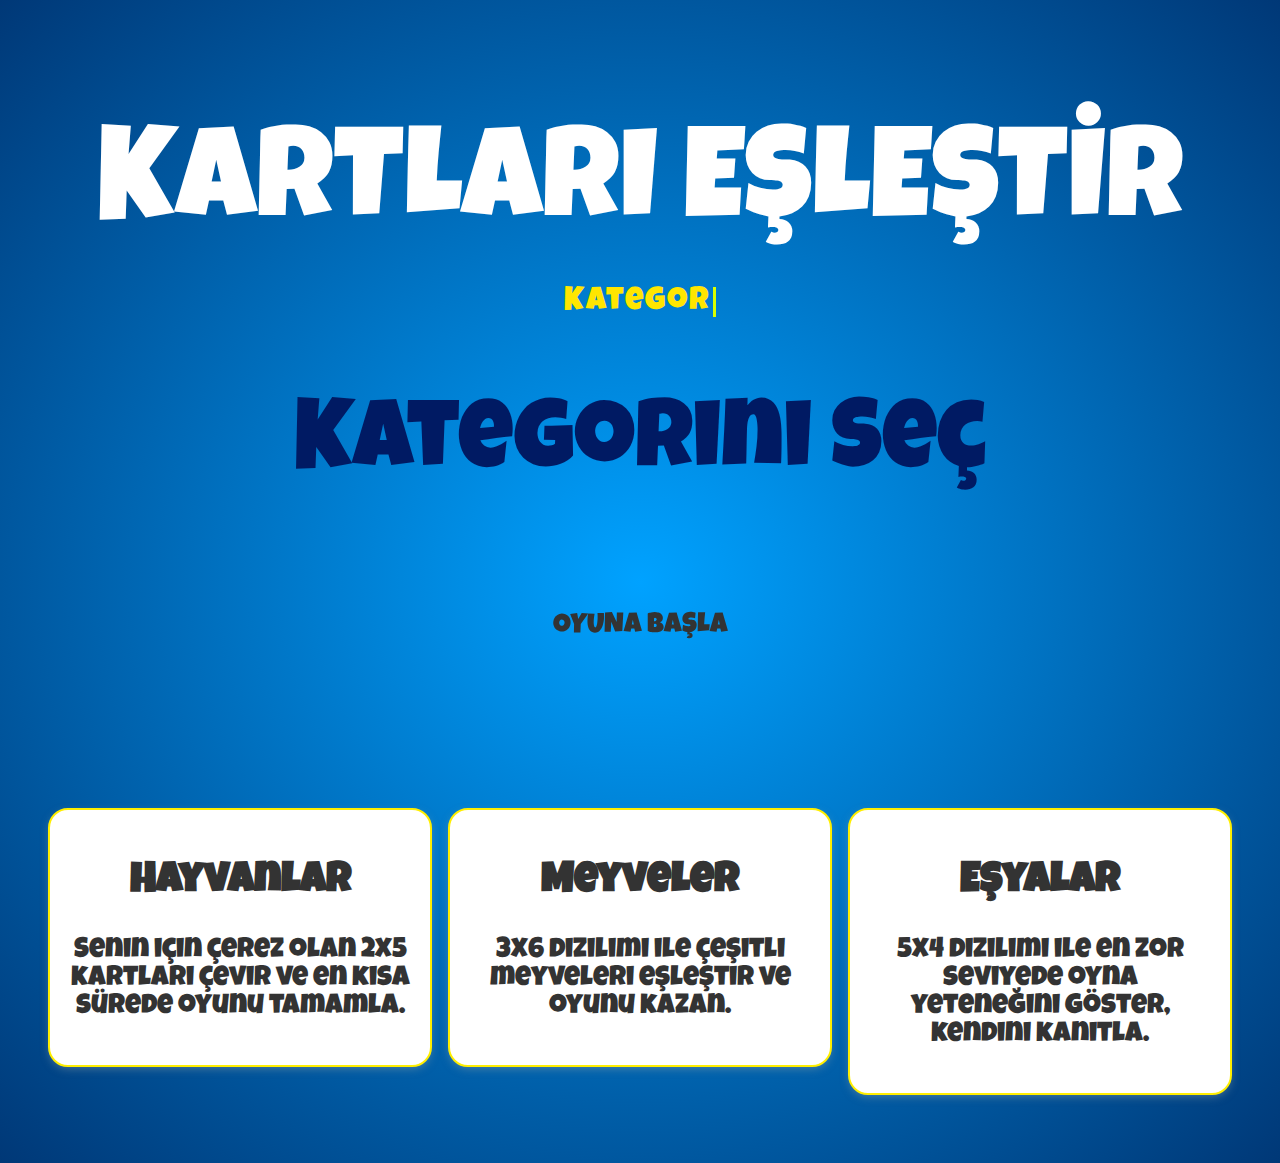
<file: index.html>
<!DOCTYPE html>
<html lang="en">
  <head>
    <meta charset="UTF-8" />
    <meta name="viewport" content="width=device-width, initial-scale=1.0" />
    <meta http-equiv="X-UA-Compatible" content="ie=edge" />
    <link rel="icon" href="Assets/Images/joystick.png" type="image/x-icon" />
    <link href="styles.css" rel="stylesheet" />
    <script src="script.js" async></script>
    <title>Anasayfa</title>
  </head>

  <body>
    <h1 style="color: white;font-size:8em;" class="page-title">KARTLARI EŞLEŞTİR</h1>

    <div class="button" id="menu">
      <div id="container">
        <div id="text"></div>
        <div id="cursor"></div>
      </div>

      <h2 class="page-title">Kategorini Seç</h2>

      <div class="button-wrapper">
        <a class="background-button" title="OYUNA BAŞLA"></a>
      </div>
      <section>
        <div>
        <a href="animals.html">
          <div>
          
            <label for="control_01">
              <h2>Hayvanlar</h2>
              <p>
                Senin için çerez olan 2x5 kartları çevir ve en kısa sürede oyunu
                tamamla.
              </p>
            </label>
          </div>
        </a>
      </div>
        <div>
          <a href="fruits.html">
            <div>
            <label for="control_02">
              <h2>Meyveler</h2>
              <p>3x6 dizilimi ile çeşitli meyveleri eşleştir ve oyunu kazan.</p>
            </label>
          </div>
          </a>
        </div>
        <div>
        <a href="items.html">
          <div>
     
            <label for="control_03">
              <h2>Eşyalar</h2>
              <p>5x4 dizilimi ile en zor seviyede oyna yeteneğini göster, kendini kanıtla.</p>
            </label>
          </div>
        </a>
      </div>
      </section>
    </div>
  </body>
</html>
</file>
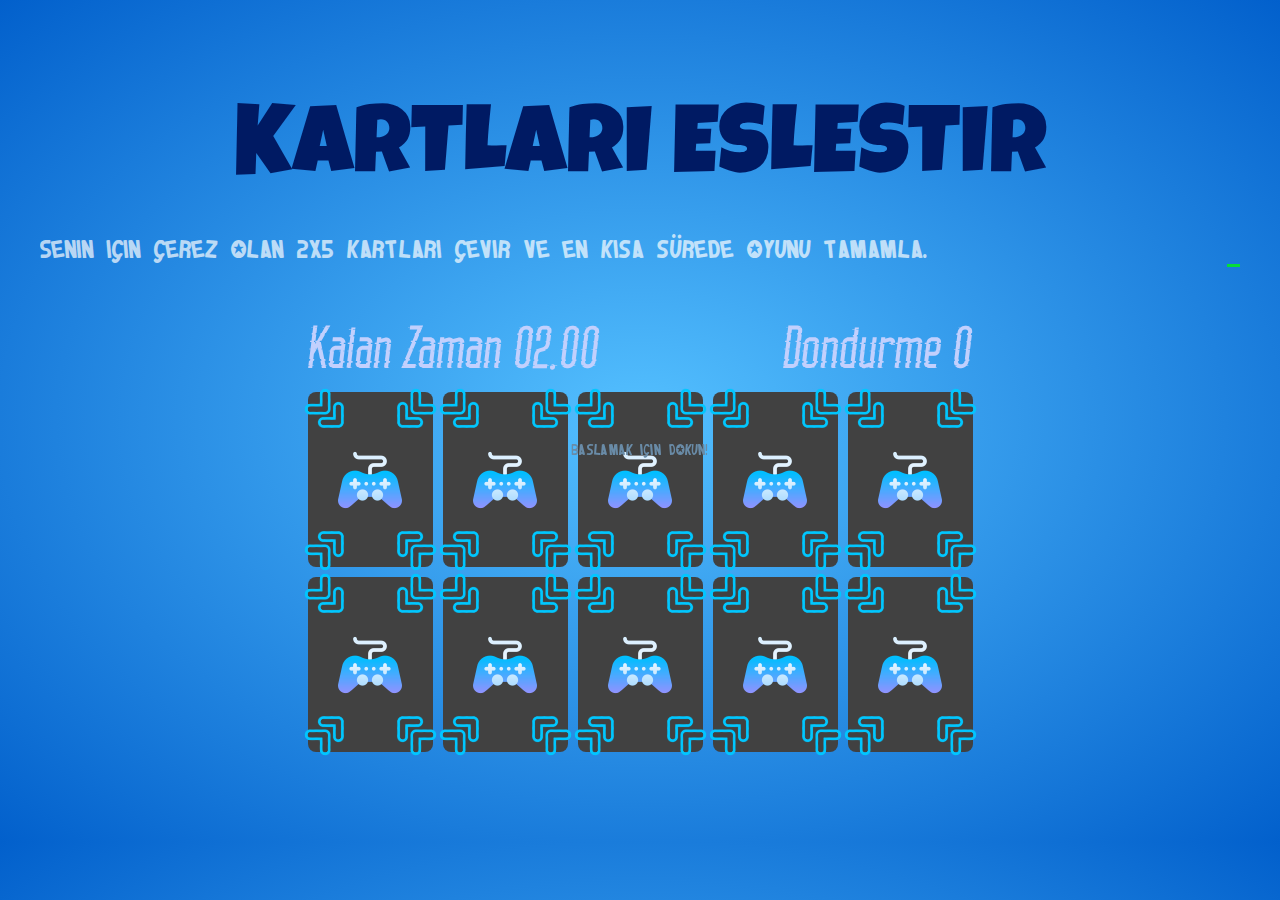
<file: animals.html>
<!DOCTYPE html>
<html lang="en">
<head>
  <meta charset="UTF-8">
  <meta name="viewport" content="width=device-width, initial-scale=1.0">
  <meta http-equiv="X-UA-Compatible" content="ie=edge">
  <link rel="icon" href="Assets/Images/animals/fox.png" type="image/x-icon" />
  <link href="styles.css" rel="stylesheet">
  <script src="script.js" async></script>
  <title>Hayvanlar - Eşleştir</title>
</head>
<body style="background: radial-gradient(#54c0ff, #0260cc);
margin: 0 auto !important;">
  <h1 class="page-title">KARTLARI ESLESTIR</h1>
  <div id="parent" style="margin: auto"> Senin için çerez olan 2x5 kartları çevir ve en kısa sürede oyunu tamamla.<div id="border"></div></div>
  <div class="overlay-text visible">
    Baslamak için dokun!
   
  </div>

  <div id="game-over-text" class="overlay-text">
    OYUN BITTI
    <span class="overlay-text-small">Tekrar oynamak için dokun</span>
  </div>
  <div  id="win-text" class="overlay-text">
    
  
  </div>

  <div class="game-container col-1">
    <div class="game-info-container">
      <div class="game-info">
        Kalan Zaman <span id="time-remaining">02.00</span>
      </div>  
      <div class="game-info">
        Dondurme <span id="flips">0</span>
      </div>
    </div>

   
    <div class="card ">
      <div class="card-back card-face">
        <img class="cob-web cob-web-top-left" src="Assets/Images/next.png">
        <img class="cob-web cob-web-top-right" src="Assets/Images/next.png">
        <img class="cob-web cob-web-bottom-left" src="Assets/Images/next.png">
        <img class="cob-web cob-web-bottom-right" src="Assets/Images/next.png">
        <img class="joystick" src="Assets/Images/joystick.png">
      </div>
      <div class="card-front card-face">
        <img class="cob-web cob-web-top-left" src="Assets/Images/next_white.png">
        <img class="cob-web cob-web-top-right" src="Assets/Images/next_white.png">
        <img class="cob-web cob-web-bottom-left" src="Assets/Images/next_white.png">
        <img class="cob-web cob-web-bottom-right" src="Assets/Images/next_white.png">
        <img class="card-value" src="Assets/Images/animals/dog.png">
      </div>
    </div>
    <div class="card">
      <div class="card-back card-face">
        <img class="cob-web cob-web-top-left" src="Assets/Images/next.png">
        <img class="cob-web cob-web-top-right" src="Assets/Images/next.png">
        <img class="cob-web cob-web-bottom-left" src="Assets/Images/next.png">
        <img class="cob-web cob-web-bottom-right" src="Assets/Images/next.png">
        <img class="joystick" src="Assets/Images/joystick.png">
      </div>
      <div class="card-front card-face">
        <img class="cob-web cob-web-top-left" src="Assets/Images/next_white.png">
        <img class="cob-web cob-web-top-right" src="Assets/Images/next_white.png">
        <img class="cob-web cob-web-bottom-left" src="Assets/Images/next_white.png">
        <img class="cob-web cob-web-bottom-right" src="Assets/Images/next_white.png">
        <img class="card-value" src="Assets/Images/animals/dog.png">
      </div>
    </div>
    <div class="card">
      <div class="card-back card-face">
        <img class="cob-web cob-web-top-left" src="Assets/Images/next.png">
        <img class="cob-web cob-web-top-right" src="Assets/Images/next.png">
        <img class="cob-web cob-web-bottom-left" src="Assets/Images/next.png">
        <img class="cob-web cob-web-bottom-right" src="Assets/Images/next.png">
        <img class="joystick" src="Assets/Images/joystick.png">
      </div>
      <div class="card-front card-face">
        <img class="cob-web cob-web-top-left" src="Assets/Images/next_white.png">
        <img class="cob-web cob-web-top-right" src="Assets/Images/next_white.png">
        <img class="cob-web cob-web-bottom-left" src="Assets/Images/next_white.png">
        <img class="cob-web cob-web-bottom-right" src="Assets/Images/next_white.png">
        <img class="card-value" src="Assets/Images/animals/cow.png">
      </div>
    </div>
    <div class="card">
      <div class="card-back card-face">
        <img class="cob-web cob-web-top-left" src="Assets/Images/next.png">
        <img class="cob-web cob-web-top-right" src="Assets/Images/next.png">
        <img class="cob-web cob-web-bottom-left" src="Assets/Images/next.png">
        <img class="cob-web cob-web-bottom-right" src="Assets/Images/next.png">
        <img class="joystick" src="Assets/Images/joystick.png">
      </div>
      <div class="card-front card-face">
        <img class="cob-web cob-web-top-left" src="Assets/Images/next_white.png">
        <img class="cob-web cob-web-top-right" src="Assets/Images/next_white.png">
        <img class="cob-web cob-web-bottom-left" src="Assets/Images/next_white.png">
        <img class="cob-web cob-web-bottom-right" src="Assets/Images/next_white.png">
        <img class="card-value" src="Assets/Images/animals/cow.png">
      </div>
    </div>
    <div class="card">
      <div class="card-back card-face">
        <img class="cob-web cob-web-top-left" src="Assets/Images/next.png">
        <img class="cob-web cob-web-top-right" src="Assets/Images/next.png">
        <img class="cob-web cob-web-bottom-left" src="Assets/Images/next.png">
        <img class="cob-web cob-web-bottom-right" src="Assets/Images/next.png">
        <img class="joystick" src="Assets/Images/joystick.png">
      </div>
      <div class="card-front card-face">
        <img class="cob-web cob-web-top-left" src="Assets/Images/next_white.png">
        <img class="cob-web cob-web-top-right" src="Assets/Images/next_white.png">
        <img class="cob-web cob-web-bottom-left" src="Assets/Images/next_white.png">
        <img class="cob-web cob-web-bottom-right" src="Assets/Images/next_white.png">
        <img class="card-value" src="Assets/Images/animals/kangaroo.png">
      </div>
    </div>
    <div class="card">
      <div class="card-back card-face">
        <img class="cob-web cob-web-top-left" src="Assets/Images/next.png">
        <img class="cob-web cob-web-top-right" src="Assets/Images/next.png">
        <img class="cob-web cob-web-bottom-left" src="Assets/Images/next.png">
        <img class="cob-web cob-web-bottom-right" src="Assets/Images/next.png">
        <img class="joystick" src="Assets/Images/joystick.png">
      </div>
      <div class="card-front card-face">
        <img class="cob-web cob-web-top-left" src="Assets/Images/next_white.png">
        <img class="cob-web cob-web-top-right" src="Assets/Images/next_white.png">
        <img class="cob-web cob-web-bottom-left" src="Assets/Images/next_white.png">
        <img class="cob-web cob-web-bottom-right" src="Assets/Images/next_white.png">
        <img class="card-value" src="Assets/Images/animals/kangaroo.png">
      </div>
    </div>
    <div class="card">
      <div class="card-back card-face">
        <img class="cob-web cob-web-top-left" src="Assets/Images/next.png">
        <img class="cob-web cob-web-top-right" src="Assets/Images/next.png">
        <img class="cob-web cob-web-bottom-left" src="Assets/Images/next.png">
        <img class="cob-web cob-web-bottom-right" src="Assets/Images/next.png">
        <img class="joystick" src="Assets/Images/joystick.png">
      </div>
      <div class="card-front card-face">
        <img class="cob-web cob-web-top-left" src="Assets/Images/next_white.png">
        <img class="cob-web cob-web-top-right" src="Assets/Images/next_white.png">
        <img class="cob-web cob-web-bottom-left" src="Assets/Images/next_white.png">
        <img class="cob-web cob-web-bottom-right" src="Assets/Images/next_white.png">
        <img class="card-value" src="Assets/Images/animals/fox.png">
      </div>
    </div>
    <div class="card">
      <div class="card-back card-face">
        <img class="cob-web cob-web-top-left" src="Assets/Images/next.png">
        <img class="cob-web cob-web-top-right" src="Assets/Images/next.png">
        <img class="cob-web cob-web-bottom-left" src="Assets/Images/next.png">
        <img class="cob-web cob-web-bottom-right" src="Assets/Images/next.png">
        <img class="joystick" src="Assets/Images/joystick.png">
      </div>
      <div class="card-front card-face">
        <img class="cob-web cob-web-top-left" src="Assets/Images/next_white.png">
        <img class="cob-web cob-web-top-right" src="Assets/Images/next_white.png">
        <img class="cob-web cob-web-bottom-left" src="Assets/Images/next_white.png">
        <img class="cob-web cob-web-bottom-right" src="Assets/Images/next_white.png">
        <img class="card-value" src="Assets/Images/animals/fox.png">
      </div>
    </div>
    <div class="card">
      <div class="card-back card-face">
        <img class="cob-web cob-web-top-left" src="Assets/Images/next.png">
        <img class="cob-web cob-web-top-right" src="Assets/Images/next.png">
        <img class="cob-web cob-web-bottom-left" src="Assets/Images/next.png">
        <img class="cob-web cob-web-bottom-right" src="Assets/Images/next.png">
        <img class="joystick" src="Assets/Images/joystick.png">
      </div>
      <div class="card-front card-face">
        <img class="cob-web cob-web-top-left" src="Assets/Images/next_white.png">
        <img class="cob-web cob-web-top-right" src="Assets/Images/next_white.png">
        <img class="cob-web cob-web-bottom-left" src="Assets/Images/next_white.png">
        <img class="cob-web cob-web-bottom-right" src="Assets/Images/next_white.png">
        <img class="card-value" src="Assets/Images/animals/cat.png">
      </div>
    </div>
    <div class="card">
      <div class="card-back card-face">
        <img class="cob-web cob-web-top-left" src="Assets/Images/next.png">
        <img class="cob-web cob-web-top-right" src="Assets/Images/next.png">
        <img class="cob-web cob-web-bottom-left" src="Assets/Images/next.png">
        <img class="cob-web cob-web-bottom-right" src="Assets/Images/next.png">
        <img class="joystick" src="Assets/Images/joystick.png">
      </div>
      <div class="card-front card-face">
        <img class="cob-web cob-web-top-left" src="Assets/Images/next_white.png">
        <img class="cob-web cob-web-top-right" src="Assets/Images/next_white.png">
        <img class="cob-web cob-web-bottom-left" src="Assets/Images/next_white.png">
        <img class="cob-web cob-web-bottom-right" src="Assets/Images/next_white.png">
        <img class="card-value" src="Assets/Images/animals/cat.png">
      </div>
    </div>
   
    
  </div>

</body>


</html>
</file>
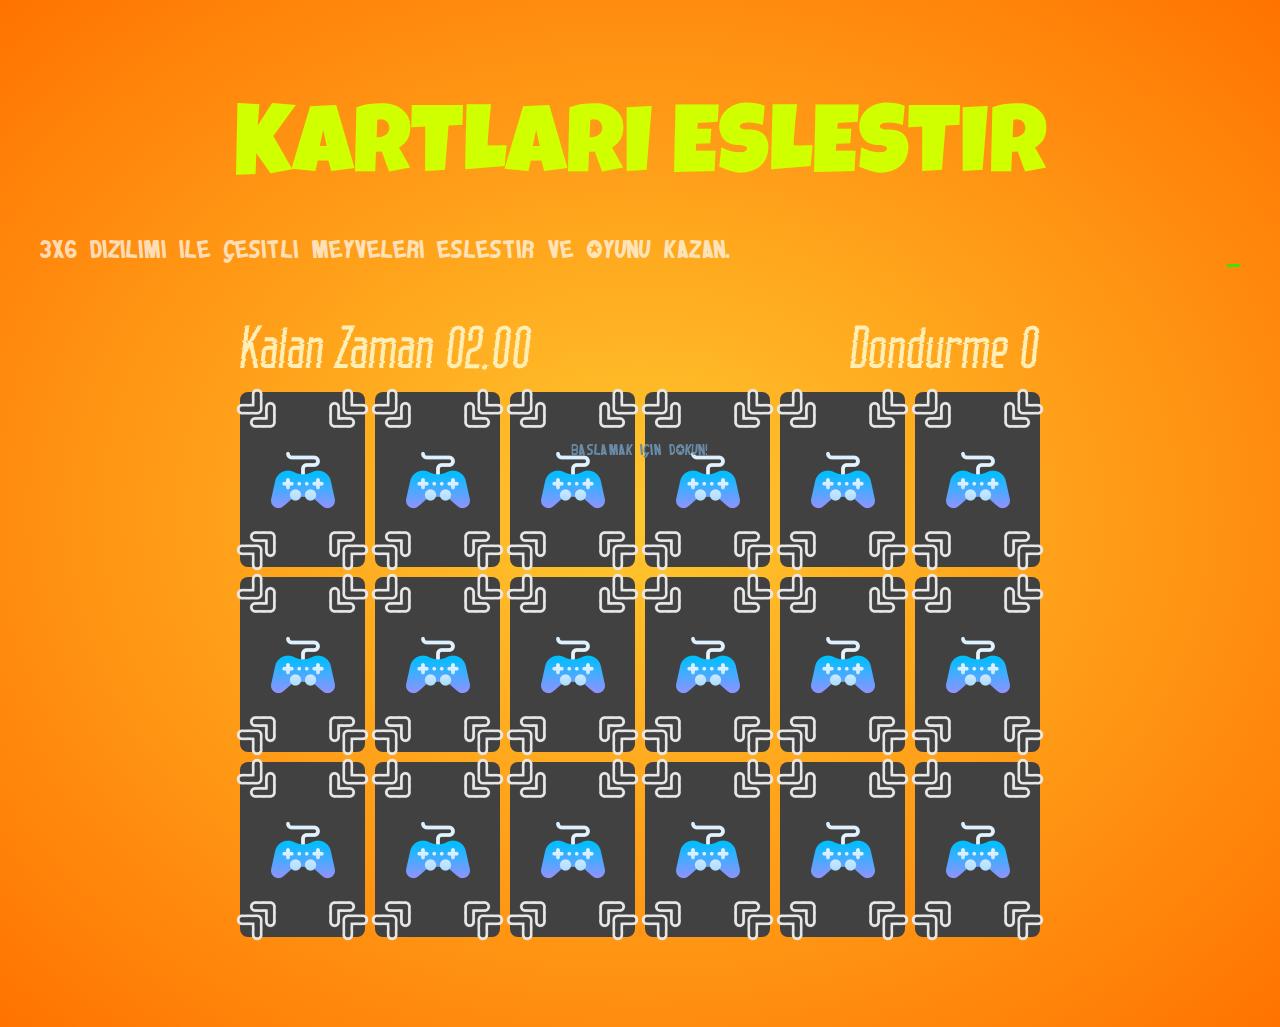
<file: fruits.html>
<!DOCTYPE html>
<html lang="en">
<head>
  <meta charset="UTF-8">
  <meta name="viewport" content="width=device-width, initial-scale=1.0">
  <meta http-equiv="X-UA-Compatible" content="ie=edge">
  <link rel="icon" href="Assets/Images/fruits/avocado.png" type="image/x-icon" />
  <link href="styles.css" rel="stylesheet">
  <script src="script.js" async></script>
  <title>Meyveler - Eşleştir</title>
</head>
<body style="background: radial-gradient(#ffc82f, #ff7301);
margin: 0 auto !important;">
  <h1 style="color:rgb(208, 255, 0)" class="page-title">KARTLARI ESLESTIR</h1>
  <div id="parent" style="margin: auto">3x6 dizilimi ile çesitli meyveleri eslestir ve oyunu kazan.<div id="border"></div></div>
  <div class="overlay-text visible">
    Baslamak için dokun!
   
  </div>

  <div id="game-over-text" class="overlay-text">
    OYUN BITTI
    <span class="overlay-text-small">Tekrar oynamak için dokun</span>
  </div>
  <div  id="victory-text" class="overlay-text">
    
    <span  class="overlay-text-small">Tekrar oynamak için dokun</span>
  </div>

  <div class="game-container col-2">
    <div class="game-info-container">
      <div style="color:rgb(255, 238, 181)" class="game-info">
        Kalan Zaman <span id="time-remaining">02.00</span>
      </div>  
      <div style="color:rgb(255, 238, 181)"  class="game-info">
        Dondurme <span id="flips">0</span>
      </div>
    </div>

   
    <div class="card">
      <div  class="card-back card-face">
        <img class="cob-web cob-web-top-left" src="Assets/Images/next_white.png">
        <img class="cob-web cob-web-top-right" src="Assets/Images/next_white.png">
        <img class="cob-web cob-web-bottom-left" src="Assets/Images/next_white.png">
        <img class="cob-web cob-web-bottom-right" src="Assets/Images/next_white.png">
        <img class="joystick" src="Assets/Images/joystick.png">
      </div>
      <div class="card-front card-face">
        <img class="cob-web cob-web-top-left" src="Assets/Images/next_white.png">
        <img class="cob-web cob-web-top-right" src="Assets/Images/next_white.png">
        <img class="cob-web cob-web-bottom-left" src="Assets/Images/next_white.png">
        <img class="cob-web cob-web-bottom-right" src="Assets/Images/next_white.png">
        <img class="card-value" src="Assets/Images/fruits/apple.png">
      </div>
    </div>
    <div class="card">
      <div class="card-back card-face">
        <img class="cob-web cob-web-top-left" src="Assets/Images/next_white.png">
        <img class="cob-web cob-web-top-right" src="Assets/Images/next_white.png">
        <img class="cob-web cob-web-bottom-left" src="Assets/Images/next_white.png">
        <img class="cob-web cob-web-bottom-right" src="Assets/Images/next_white.png">
        <img class="joystick" src="Assets/Images/joystick.png">
      </div>
      <div class="card-front card-face">
        <img class="cob-web cob-web-top-left" src="Assets/Images/next_white.png">
        <img class="cob-web cob-web-top-right" src="Assets/Images/next_white.png">
        <img class="cob-web cob-web-bottom-left" src="Assets/Images/next_white.png">
        <img class="cob-web cob-web-bottom-right" src="Assets/Images/next_white.png">
        <img class="card-value" src="Assets/Images/fruits/apple.png">
      </div>
    </div>
    <div class="card">
      <div class="card-back card-face">
        <img class="cob-web cob-web-top-left" src="Assets/Images/next_white.png">
        <img class="cob-web cob-web-top-right" src="Assets/Images/next_white.png">
        <img class="cob-web cob-web-bottom-left" src="Assets/Images/next_white.png">
        <img class="cob-web cob-web-bottom-right" src="Assets/Images/next_white.png">
        <img class="joystick" src="Assets/Images/joystick.png">
      </div>
      <div class="card-front card-face">
        <img class="cob-web cob-web-top-left" src="Assets/Images/next_white.png">
        <img class="cob-web cob-web-top-right" src="Assets/Images/next_white.png">
        <img class="cob-web cob-web-bottom-left" src="Assets/Images/next_white.png">
        <img class="cob-web cob-web-bottom-right" src="Assets/Images/next_white.png">
        <img class="card-value" src="Assets/Images/fruits/avocado.png">
      </div>
    </div>
    <div class="card">
      <div class="card-back card-face">
        <img class="cob-web cob-web-top-left" src="Assets/Images/next_white.png">
        <img class="cob-web cob-web-top-right" src="Assets/Images/next_white.png">
        <img class="cob-web cob-web-bottom-left" src="Assets/Images/next_white.png">
        <img class="cob-web cob-web-bottom-right" src="Assets/Images/next_white.png">
        <img class="joystick" src="Assets/Images/joystick.png">
      </div>
      <div class="card-front card-face">
        <img class="cob-web cob-web-top-left" src="Assets/Images/next_white.png">
        <img class="cob-web cob-web-top-right" src="Assets/Images/next_white.png">
        <img class="cob-web cob-web-bottom-left" src="Assets/Images/next_white.png">
        <img class="cob-web cob-web-bottom-right" src="Assets/Images/next_white.png">
        <img class="card-value" src="Assets/Images/fruits/avocado.png">
      </div>
    </div>
    <div class="card">
      <div class="card-back card-face">
        <img class="cob-web cob-web-top-left" src="Assets/Images/next_white.png">
        <img class="cob-web cob-web-top-right" src="Assets/Images/next_white.png">
        <img class="cob-web cob-web-bottom-left" src="Assets/Images/next_white.png">
        <img class="cob-web cob-web-bottom-right" src="Assets/Images/next_white.png">
        <img class="joystick" src="Assets/Images/joystick.png">
      </div>
      <div class="card-front card-face">
        <img class="cob-web cob-web-top-left" src="Assets/Images/next_white.png">
        <img class="cob-web cob-web-top-right" src="Assets/Images/next_white.png">
        <img class="cob-web cob-web-bottom-left" src="Assets/Images/next_white.png">
        <img class="cob-web cob-web-bottom-right" src="Assets/Images/next_white.png">
        <img class="card-value" src="Assets/Images/fruits/banana.png">
      </div>
    </div>
    <div class="card">
      <div class="card-back card-face">
        <img class="cob-web cob-web-top-left" src="Assets/Images/next_white.png">
        <img class="cob-web cob-web-top-right" src="Assets/Images/next_white.png">
        <img class="cob-web cob-web-bottom-left" src="Assets/Images/next_white.png">
        <img class="cob-web cob-web-bottom-right" src="Assets/Images/next_white.png">
        <img class="joystick" src="Assets/Images/joystick.png">
      </div>
      <div class="card-front card-face">
        <img class="cob-web cob-web-top-left" src="Assets/Images/next_white.png">
        <img class="cob-web cob-web-top-right" src="Assets/Images/next_white.png">
        <img class="cob-web cob-web-bottom-left" src="Assets/Images/next_white.png">
        <img class="cob-web cob-web-bottom-right" src="Assets/Images/next_white.png">
        <img class="card-value" src="Assets/Images/fruits/banana.png">
      </div>
    </div>
    <div class="card">
      <div class="card-back card-face">
        <img class="cob-web cob-web-top-left" src="Assets/Images/next_white.png">
        <img class="cob-web cob-web-top-right" src="Assets/Images/next_white.png">
        <img class="cob-web cob-web-bottom-left" src="Assets/Images/next_white.png">
        <img class="cob-web cob-web-bottom-right" src="Assets/Images/next_white.png">
        <img class="joystick" src="Assets/Images/joystick.png">
      </div>
      <div class="card-front card-face">
        <img class="cob-web cob-web-top-left" src="Assets/Images/next_white.png">
        <img class="cob-web cob-web-top-right" src="Assets/Images/next_white.png">
        <img class="cob-web cob-web-bottom-left" src="Assets/Images/next_white.png">
        <img class="cob-web cob-web-bottom-right" src="Assets/Images/next_white.png">
        <img class="card-value" src="Assets/Images/fruits/cherry.png">
      </div>
    </div>
    <div class="card">
      <div class="card-back card-face">
        <img class="cob-web cob-web-top-left" src="Assets/Images/next_white.png">
        <img class="cob-web cob-web-top-right" src="Assets/Images/next_white.png">
        <img class="cob-web cob-web-bottom-left" src="Assets/Images/next_white.png">
        <img class="cob-web cob-web-bottom-right" src="Assets/Images/next_white.png">
        <img class="joystick" src="Assets/Images/joystick.png">
      </div>
      <div class="card-front card-face">
        <img class="cob-web cob-web-top-left" src="Assets/Images/next_white.png">
        <img class="cob-web cob-web-top-right" src="Assets/Images/next_white.png">
        <img class="cob-web cob-web-bottom-left" src="Assets/Images/next_white.png">
        <img class="cob-web cob-web-bottom-right" src="Assets/Images/next_white.png">
        <img class="card-value" src="Assets/Images/fruits/cherry.png">
      </div>
    </div>
    <div class="card">
      <div class="card-back card-face">
        <img class="cob-web cob-web-top-left" src="Assets/Images/next_white.png">
        <img class="cob-web cob-web-top-right" src="Assets/Images/next_white.png">
        <img class="cob-web cob-web-bottom-left" src="Assets/Images/next_white.png">
        <img class="cob-web cob-web-bottom-right" src="Assets/Images/next_white.png">
        <img class="joystick" src="Assets/Images/joystick.png">
      </div>
      <div class="card-front card-face">
        <img class="cob-web cob-web-top-left" src="Assets/Images/next_white.png">
        <img class="cob-web cob-web-top-right" src="Assets/Images/next_white.png">
        <img class="cob-web cob-web-bottom-left" src="Assets/Images/next_white.png">
        <img class="cob-web cob-web-bottom-right" src="Assets/Images/next_white.png">
        <img class="card-value" src="Assets/Images/fruits/grapes.png">
      </div>
    </div>
    <div class="card">
      <div class="card-back card-face">
        <img class="cob-web cob-web-top-left" src="Assets/Images/next_white.png">
        <img class="cob-web cob-web-top-right" src="Assets/Images/next_white.png">
        <img class="cob-web cob-web-bottom-left" src="Assets/Images/next_white.png">
        <img class="cob-web cob-web-bottom-right" src="Assets/Images/next_white.png">
        <img class="joystick" src="Assets/Images/joystick.png">
      </div>
      <div class="card-front card-face">
        <img class="cob-web cob-web-top-left" src="Assets/Images/next_white.png">
        <img class="cob-web cob-web-top-right" src="Assets/Images/next_white.png">
        <img class="cob-web cob-web-bottom-left" src="Assets/Images/next_white.png">
        <img class="cob-web cob-web-bottom-right" src="Assets/Images/next_white.png">
        <img class="card-value" src="Assets/Images/fruits/grapes.png">
      </div>
    </div>

    <div class="card">
      <div class="card-back card-face">
        <img class="cob-web cob-web-top-left" src="Assets/Images/next_white.png">
        <img class="cob-web cob-web-top-right" src="Assets/Images/next_white.png">
        <img class="cob-web cob-web-bottom-left" src="Assets/Images/next_white.png">
        <img class="cob-web cob-web-bottom-right" src="Assets/Images/next_white.png">
        <img class="joystick" src="Assets/Images/joystick.png">
      </div>
      <div class="card-front card-face">
        <img class="cob-web cob-web-top-left" src="Assets/Images/next_white.png">
        <img class="cob-web cob-web-top-right" src="Assets/Images/next_white.png">
        <img class="cob-web cob-web-bottom-left" src="Assets/Images/next_white.png">
        <img class="cob-web cob-web-bottom-right" src="Assets/Images/next_white.png">
        <img class="card-value" src="Assets/Images/fruits/melon.png">
      </div>
    </div>

    <div class="card">
      <div class="card-back card-face">
        <img class="cob-web cob-web-top-left" src="Assets/Images/next_white.png">
        <img class="cob-web cob-web-top-right" src="Assets/Images/next_white.png">
        <img class="cob-web cob-web-bottom-left" src="Assets/Images/next_white.png">
        <img class="cob-web cob-web-bottom-right" src="Assets/Images/next_white.png">
        <img class="joystick" src="Assets/Images/joystick.png">
      </div>
      <div class="card-front card-face">
        <img class="cob-web cob-web-top-left" src="Assets/Images/next_white.png">
        <img class="cob-web cob-web-top-right" src="Assets/Images/next_white.png">
        <img class="cob-web cob-web-bottom-left" src="Assets/Images/next_white.png">
        <img class="cob-web cob-web-bottom-right" src="Assets/Images/next_white.png">
        <img class="card-value" src="Assets/Images/fruits/melon.png">
      </div>
    </div>

    <div class="card">
      <div class="card-back card-face">
        <img class="cob-web cob-web-top-left" src="Assets/Images/next_white.png">
        <img class="cob-web cob-web-top-right" src="Assets/Images/next_white.png">
        <img class="cob-web cob-web-bottom-left" src="Assets/Images/next_white.png">
        <img class="cob-web cob-web-bottom-right" src="Assets/Images/next_white.png">
        <img class="joystick" src="Assets/Images/joystick.png">
      </div>
      <div class="card-front card-face">
        <img class="cob-web cob-web-top-left" src="Assets/Images/next_white.png">
        <img class="cob-web cob-web-top-right" src="Assets/Images/next_white.png">
        <img class="cob-web cob-web-bottom-left" src="Assets/Images/next_white.png">
        <img class="cob-web cob-web-bottom-right" src="Assets/Images/next_white.png">
        <img class="card-value" src="Assets/Images/fruits/peach.png">
      </div>
    </div>

    <div class="card">
      <div class="card-back card-face">
        <img class="cob-web cob-web-top-left" src="Assets/Images/next_white.png">
        <img class="cob-web cob-web-top-right" src="Assets/Images/next_white.png">
        <img class="cob-web cob-web-bottom-left" src="Assets/Images/next_white.png">
        <img class="cob-web cob-web-bottom-right" src="Assets/Images/next_white.png">
        <img class="joystick" src="Assets/Images/joystick.png">
      </div>
      <div class="card-front card-face">
        <img class="cob-web cob-web-top-left" src="Assets/Images/next_white.png">
        <img class="cob-web cob-web-top-right" src="Assets/Images/next_white.png">
        <img class="cob-web cob-web-bottom-left" src="Assets/Images/next_white.png">
        <img class="cob-web cob-web-bottom-right" src="Assets/Images/next_white.png">
        <img class="card-value" src="Assets/Images/fruits/peach.png">
      </div>
    </div>

    <div class="card">
      <div class="card-back card-face">
        <img class="cob-web cob-web-top-left" src="Assets/Images/next_white.png">
        <img class="cob-web cob-web-top-right" src="Assets/Images/next_white.png">
        <img class="cob-web cob-web-bottom-left" src="Assets/Images/next_white.png">
        <img class="cob-web cob-web-bottom-right" src="Assets/Images/next_white.png">
        <img class="joystick" src="Assets/Images/joystick.png">
      </div>
      <div class="card-front card-face">
        <img class="cob-web cob-web-top-left" src="Assets/Images/next_white.png">
        <img class="cob-web cob-web-top-right" src="Assets/Images/next_white.png">
        <img class="cob-web cob-web-bottom-left" src="Assets/Images/next_white.png">
        <img class="cob-web cob-web-bottom-right" src="Assets/Images/next_white.png">
        <img class="card-value" src="Assets/Images/fruits/strawberry.png">
      </div>
    </div>

    <div class="card">
      <div class="card-back card-face">
        <img class="cob-web cob-web-top-left" src="Assets/Images/next_white.png">
        <img class="cob-web cob-web-top-right" src="Assets/Images/next_white.png">
        <img class="cob-web cob-web-bottom-left" src="Assets/Images/next_white.png">
        <img class="cob-web cob-web-bottom-right" src="Assets/Images/next_white.png">
        <img class="joystick" src="Assets/Images/joystick.png">
      </div>
      <div class="card-front card-face">
        <img class="cob-web cob-web-top-left" src="Assets/Images/next_white.png">
        <img class="cob-web cob-web-top-right" src="Assets/Images/next_white.png">
        <img class="cob-web cob-web-bottom-left" src="Assets/Images/next_white.png">
        <img class="cob-web cob-web-bottom-right" src="Assets/Images/next_white.png">
        <img class="card-value" src="Assets/Images/fruits/strawberry.png">
      </div>
    </div>

    <div class="card">
      <div class="card-back card-face">
        <img class="cob-web cob-web-top-left" src="Assets/Images/next_white.png">
        <img class="cob-web cob-web-top-right" src="Assets/Images/next_white.png">
        <img class="cob-web cob-web-bottom-left" src="Assets/Images/next_white.png">
        <img class="cob-web cob-web-bottom-right" src="Assets/Images/next_white.png">
        <img class="joystick" src="Assets/Images/joystick.png">
      </div>
      <div class="card-front card-face">
        <img class="cob-web cob-web-top-left" src="Assets/Images/next_white.png">
        <img class="cob-web cob-web-top-right" src="Assets/Images/next_white.png">
        <img class="cob-web cob-web-bottom-left" src="Assets/Images/next_white.png">
        <img class="cob-web cob-web-bottom-right" src="Assets/Images/next_white.png">
        <img class="card-value" src="Assets/Images/fruits/watermelon.png">
      </div>
    </div>

    <div class="card">
      <div class="card-back card-face">
        <img class="cob-web cob-web-top-left" src="Assets/Images/next_white.png">
        <img class="cob-web cob-web-top-right" src="Assets/Images/next_white.png">
        <img class="cob-web cob-web-bottom-left" src="Assets/Images/next_white.png">
        <img class="cob-web cob-web-bottom-right" src="Assets/Images/next_white.png">
        <img class="joystick" src="Assets/Images/joystick.png">
      </div>
      <div class="card-front card-face">
        <img class="cob-web cob-web-top-left" src="Assets/Images/next_white.png">
        <img class="cob-web cob-web-top-right" src="Assets/Images/next_white.png">
        <img class="cob-web cob-web-bottom-left" src="Assets/Images/next_white.png">
        <img class="cob-web cob-web-bottom-right" src="Assets/Images/next_white.png">
        <img class="card-value" src="Assets/Images/fruits/watermelon.png">
      </div>
    </div>

   
    
  </div>

</body>
</html>
</file>
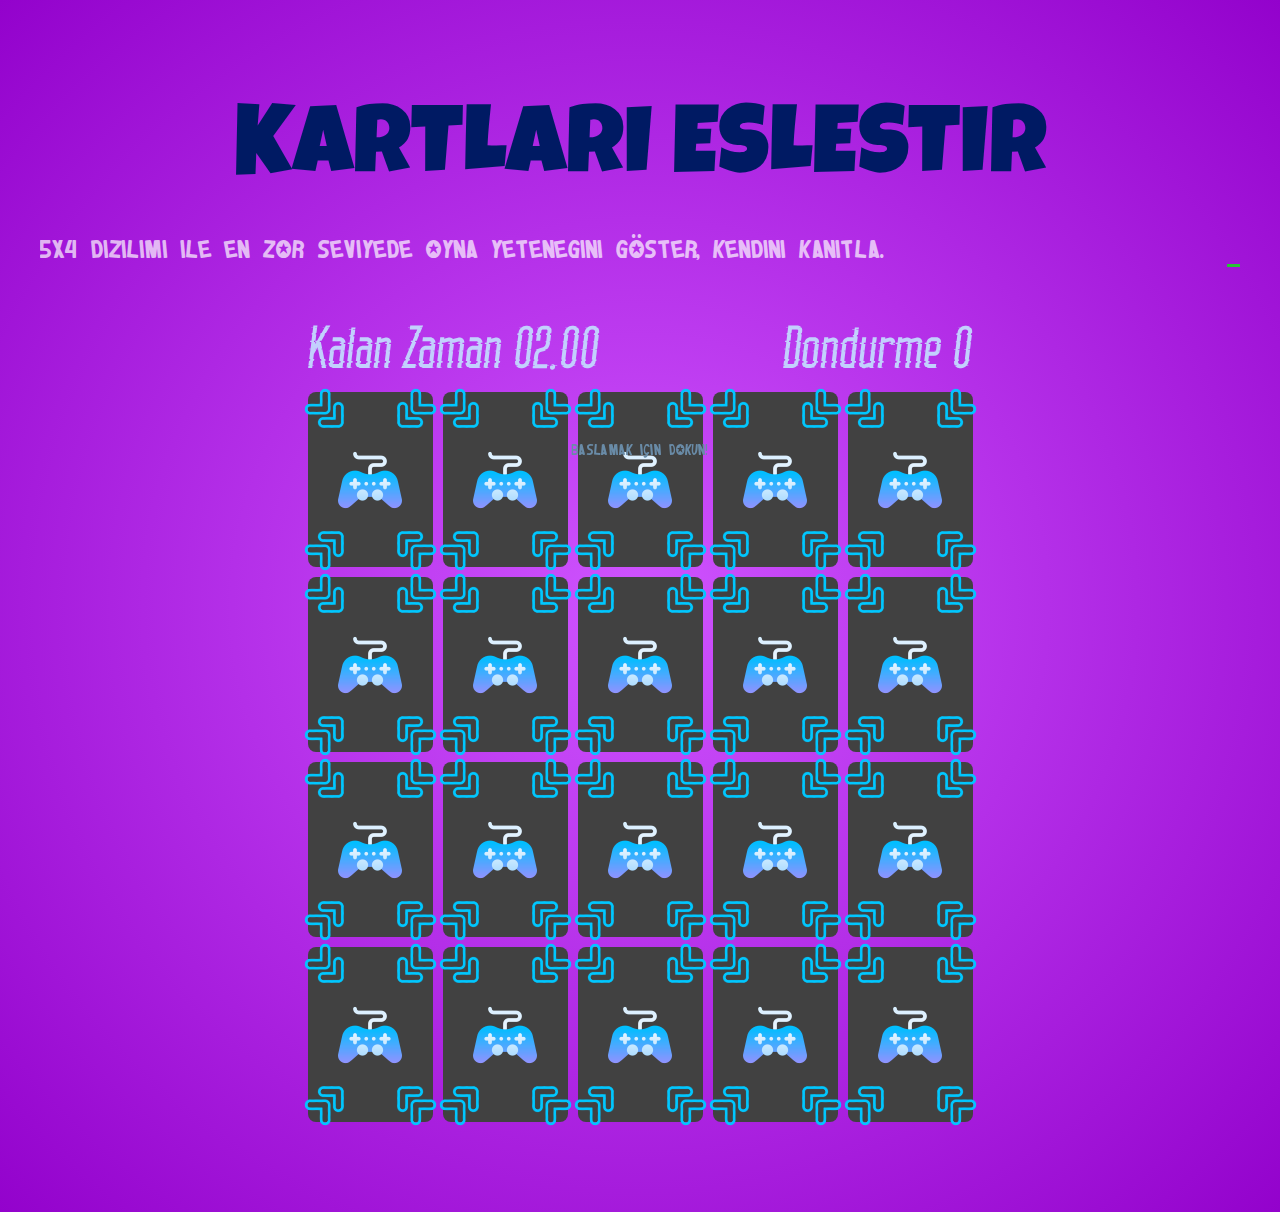
<file: items.html>
<!DOCTYPE html>
<html lang="en">
  <head>
    <meta charset="UTF-8" />
    <meta name="viewport" content="width=device-width, initial-scale=1.0" />
    <meta http-equiv="X-UA-Compatible" content="ie=edge" />
    <link rel="icon" href="Assets/Images/items/sneakers.png" type="image/x-icon" />
    <link href="styles.css" rel="stylesheet" />
    <script src="script.js" async></script>
    <title>Eşyalar - Eşleştir</title>
  </head>
  <body
    style="
      background: radial-gradient(#cf54ff, #9302cc);
      margin: 0 auto !important;
    "
  >
    <h1 class="page-title">KARTLARI ESLESTIR</h1>
    <div id="parent" style="margin: auto">
      5x4 dizilimi ile en zor seviyede oyna yetenegini göster, kendini kanıtla.
      <div id="border"></div>
    </div>
    <div class="overlay-text visible">Baslamak için dokun!</div>

    <div id="game-over-text" class="overlay-text">
      OYUN BITTI
      <span class="overlay-text-small">Tekrar oynamak için dokun</span>
    </div>
    <div id="victory-text" class="overlay-text">
      <span class="overlay-text-small">Tekrar oynamak için dokun</span>
    </div>

    <div class="game-container col-1">
      <div class="game-info-container">
        <div class="game-info">
          Kalan Zaman <span id="time-remaining">02.00</span>
        </div>
        <div class="game-info">Dondurme <span id="flips">0</span></div>
      </div>

      <div class="card">
        <div class="card-back card-face">
          <img class="cob-web cob-web-top-left" src="Assets/Images/next.png" />
          <img class="cob-web cob-web-top-right" src="Assets/Images/next.png" />
          <img
            class="cob-web cob-web-bottom-left"
            src="Assets/Images/next.png"
          />
          <img
            class="cob-web cob-web-bottom-right"
            src="Assets/Images/next.png"
          />
          <img class="joystick" src="Assets/Images/joystick.png" />
        </div>
        <div class="card-front card-face">
          <img
            class="cob-web cob-web-top-left"
            src="Assets/Images/next_white.png"
          />
          <img
            class="cob-web cob-web-top-right"
            src="Assets/Images/next_white.png"
          />
          <img
            class="cob-web cob-web-bottom-left"
            src="Assets/Images/next_white.png"
          />
          <img
            class="cob-web cob-web-bottom-right"
            src="Assets/Images/next_white.png"
          />
          <img class="card-value" src="Assets/Images/items/backpack.png" />
        </div>
      </div>
      <div class="card">
        <div class="card-back card-face">
          <img class="cob-web cob-web-top-left" src="Assets/Images/next.png" />
          <img class="cob-web cob-web-top-right" src="Assets/Images/next.png" />
          <img
            class="cob-web cob-web-bottom-left"
            src="Assets/Images/next.png"
          />
          <img
            class="cob-web cob-web-bottom-right"
            src="Assets/Images/next.png"
          />
          <img class="joystick" src="Assets/Images/joystick.png" />
        </div>
        <div class="card-front card-face">
          <img
            class="cob-web cob-web-top-left"
            src="Assets/Images/next_white.png"
          />
          <img
            class="cob-web cob-web-top-right"
            src="Assets/Images/next_white.png"
          />
          <img
            class="cob-web cob-web-bottom-left"
            src="Assets/Images/next_white.png"
          />
          <img
            class="cob-web cob-web-bottom-right"
            src="Assets/Images/next_white.png"
          />
          <img class="card-value" src="Assets/Images/items/backpack.png" />
        </div>
      </div>
      <div class="card">
        <div class="card-back card-face">
          <img class="cob-web cob-web-top-left" src="Assets/Images/next.png" />
          <img class="cob-web cob-web-top-right" src="Assets/Images/next.png" />
          <img
            class="cob-web cob-web-bottom-left"
            src="Assets/Images/next.png"
          />
          <img
            class="cob-web cob-web-bottom-right"
            src="Assets/Images/next.png"
          />
          <img class="joystick" src="Assets/Images/joystick.png" />
        </div>
        <div class="card-front card-face">
          <img
            class="cob-web cob-web-top-left"
            src="Assets/Images/next_white.png"
          />
          <img
            class="cob-web cob-web-top-right"
            src="Assets/Images/next_white.png"
          />
          <img
            class="cob-web cob-web-bottom-left"
            src="Assets/Images/next_white.png"
          />
          <img
            class="cob-web cob-web-bottom-right"
            src="Assets/Images/next_white.png"
          />
          <img class="card-value" src="Assets/Images/items/ball.png" />
        </div>
      </div>
      <div class="card">
        <div class="card-back card-face">
          <img class="cob-web cob-web-top-left" src="Assets/Images/next.png" />
          <img class="cob-web cob-web-top-right" src="Assets/Images/next.png" />
          <img
            class="cob-web cob-web-bottom-left"
            src="Assets/Images/next.png"
          />
          <img
            class="cob-web cob-web-bottom-right"
            src="Assets/Images/next.png"
          />
          <img class="joystick" src="Assets/Images/joystick.png" />
        </div>
        <div class="card-front card-face">
          <img
            class="cob-web cob-web-top-left"
            src="Assets/Images/next_white.png"
          />
          <img
            class="cob-web cob-web-top-right"
            src="Assets/Images/next_white.png"
          />
          <img
            class="cob-web cob-web-bottom-left"
            src="Assets/Images/next_white.png"
          />
          <img
            class="cob-web cob-web-bottom-right"
            src="Assets/Images/next_white.png"
          />
          <img class="card-value" src="Assets/Images/items/ball.png" />
        </div>
      </div>
      <div class="card">
        <div class="card-back card-face">
          <img class="cob-web cob-web-top-left" src="Assets/Images/next.png" />
          <img class="cob-web cob-web-top-right" src="Assets/Images/next.png" />
          <img
            class="cob-web cob-web-bottom-left"
            src="Assets/Images/next.png"
          />
          <img
            class="cob-web cob-web-bottom-right"
            src="Assets/Images/next.png"
          />
          <img class="joystick" src="Assets/Images/joystick.png" />
        </div>
        <div class="card-front card-face">
          <img
            class="cob-web cob-web-top-left"
            src="Assets/Images/next_white.png"
          />
          <img
            class="cob-web cob-web-top-right"
            src="Assets/Images/next_white.png"
          />
          <img
            class="cob-web cob-web-bottom-left"
            src="Assets/Images/next_white.png"
          />
          <img
            class="cob-web cob-web-bottom-right"
            src="Assets/Images/next_white.png"
          />
          <img class="card-value" src="Assets/Images/items/book.png" />
        </div>
      </div>
      <div class="card">
        <div class="card-back card-face">
          <img class="cob-web cob-web-top-left" src="Assets/Images/next.png" />
          <img class="cob-web cob-web-top-right" src="Assets/Images/next.png" />
          <img
            class="cob-web cob-web-bottom-left"
            src="Assets/Images/next.png"
          />
          <img
            class="cob-web cob-web-bottom-right"
            src="Assets/Images/next.png"
          />
          <img class="joystick" src="Assets/Images/joystick.png" />
        </div>
        <div class="card-front card-face">
          <img
            class="cob-web cob-web-top-left"
            src="Assets/Images/next_white.png"
          />
          <img
            class="cob-web cob-web-top-right"
            src="Assets/Images/next_white.png"
          />
          <img
            class="cob-web cob-web-bottom-left"
            src="Assets/Images/next_white.png"
          />
          <img
            class="cob-web cob-web-bottom-right"
            src="Assets/Images/next_white.png"
          />
          <img class="card-value" src="Assets/Images/items/book.png" />
        </div>
      </div>
      <div class="card">
        <div class="card-back card-face">
          <img class="cob-web cob-web-top-left" src="Assets/Images/next.png" />
          <img class="cob-web cob-web-top-right" src="Assets/Images/next.png" />
          <img
            class="cob-web cob-web-bottom-left"
            src="Assets/Images/next.png"
          />
          <img
            class="cob-web cob-web-bottom-right"
            src="Assets/Images/next.png"
          />
          <img class="joystick" src="Assets/Images/joystick.png" />
        </div>
        <div class="card-front card-face">
          <img
            class="cob-web cob-web-top-left"
            src="Assets/Images/next_white.png"
          />
          <img
            class="cob-web cob-web-top-right"
            src="Assets/Images/next_white.png"
          />
          <img
            class="cob-web cob-web-bottom-left"
            src="Assets/Images/next_white.png"
          />
          <img
            class="cob-web cob-web-bottom-right"
            src="Assets/Images/next_white.png"
          />
          <img class="card-value" src="Assets/Images/items/car.png" />
        </div>
      </div>
      <div class="card">
        <div class="card-back card-face">
          <img class="cob-web cob-web-top-left" src="Assets/Images/next.png" />
          <img class="cob-web cob-web-top-right" src="Assets/Images/next.png" />
          <img
            class="cob-web cob-web-bottom-left"
            src="Assets/Images/next.png"
          />
          <img
            class="cob-web cob-web-bottom-right"
            src="Assets/Images/next.png"
          />
          <img class="joystick" src="Assets/Images/joystick.png" />
        </div>
        <div class="card-front card-face">
          <img
            class="cob-web cob-web-top-left"
            src="Assets/Images/next_white.png"
          />
          <img
            class="cob-web cob-web-top-right"
            src="Assets/Images/next_white.png"
          />
          <img
            class="cob-web cob-web-bottom-left"
            src="Assets/Images/next_white.png"
          />
          <img
            class="cob-web cob-web-bottom-right"
            src="Assets/Images/next_white.png"
          />
          <img class="card-value" src="Assets/Images/items/car.png" />
        </div>
      </div>
      <div class="card">
        <div class="card-back card-face">
          <img class="cob-web cob-web-top-left" src="Assets/Images/next.png" />
          <img class="cob-web cob-web-top-right" src="Assets/Images/next.png" />
          <img
            class="cob-web cob-web-bottom-left"
            src="Assets/Images/next.png"
          />
          <img
            class="cob-web cob-web-bottom-right"
            src="Assets/Images/next.png"
          />
          <img class="joystick" src="Assets/Images/joystick.png" />
        </div>
        <div class="card-front card-face">
          <img
            class="cob-web cob-web-top-left"
            src="Assets/Images/next_white.png"
          />
          <img
            class="cob-web cob-web-top-right"
            src="Assets/Images/next_white.png"
          />
          <img
            class="cob-web cob-web-bottom-left"
            src="Assets/Images/next_white.png"
          />
          <img
            class="cob-web cob-web-bottom-right"
            src="Assets/Images/next_white.png"
          />
          <img class="card-value" src="Assets/Images/items/mirror.png" />
        </div>
      </div>
      <div class="card">
        <div class="card-back card-face">
          <img class="cob-web cob-web-top-left" src="Assets/Images/next.png" />
          <img class="cob-web cob-web-top-right" src="Assets/Images/next.png" />
          <img
            class="cob-web cob-web-bottom-left"
            src="Assets/Images/next.png"
          />
          <img
            class="cob-web cob-web-bottom-right"
            src="Assets/Images/next.png"
          />
          <img class="joystick" src="Assets/Images/joystick.png" />
        </div>
        <div class="card-front card-face">
          <img
            class="cob-web cob-web-top-left"
            src="Assets/Images/next_white.png"
          />
          <img
            class="cob-web cob-web-top-right"
            src="Assets/Images/next_white.png"
          />
          <img
            class="cob-web cob-web-bottom-left"
            src="Assets/Images/next_white.png"
          />
          <img
            class="cob-web cob-web-bottom-right"
            src="Assets/Images/next_white.png"
          />
          <img class="card-value" src="Assets/Images/items/mirror.png" />
        </div>
      </div>

      <div class="card">
        <div class="card-back card-face">
          <img class="cob-web cob-web-top-left" src="Assets/Images/next.png" />
          <img class="cob-web cob-web-top-right" src="Assets/Images/next.png" />
          <img
            class="cob-web cob-web-bottom-left"
            src="Assets/Images/next.png"
          />
          <img
            class="cob-web cob-web-bottom-right"
            src="Assets/Images/next.png"
          />
          <img class="joystick" src="Assets/Images/joystick.png" />
        </div>
        <div class="card-front card-face">
          <img
            class="cob-web cob-web-top-left"
            src="Assets/Images/next_white.png"
          />
          <img
            class="cob-web cob-web-top-right"
            src="Assets/Images/next_white.png"
          />
          <img
            class="cob-web cob-web-bottom-left"
            src="Assets/Images/next_white.png"
          />
          <img
            class="cob-web cob-web-bottom-right"
            src="Assets/Images/next_white.png"
          />
          <img class="card-value" src="Assets/Images/items/pencil.png" />
        </div>
      </div>
      <div class="card">
        <div class="card-back card-face">
          <img class="cob-web cob-web-top-left" src="Assets/Images/next.png" />
          <img class="cob-web cob-web-top-right" src="Assets/Images/next.png" />
          <img
            class="cob-web cob-web-bottom-left"
            src="Assets/Images/next.png"
          />
          <img
            class="cob-web cob-web-bottom-right"
            src="Assets/Images/next.png"
          />
          <img class="joystick" src="Assets/Images/joystick.png" />
        </div>
        <div class="card-front card-face">
          <img
            class="cob-web cob-web-top-left"
            src="Assets/Images/next_white.png"
          />
          <img
            class="cob-web cob-web-top-right"
            src="Assets/Images/next_white.png"
          />
          <img
            class="cob-web cob-web-bottom-left"
            src="Assets/Images/next_white.png"
          />
          <img
            class="cob-web cob-web-bottom-right"
            src="Assets/Images/next_white.png"
          />
          <img class="card-value" src="Assets/Images/items/pencil.png" />
        </div>
      </div>
      <div class="card">
        <div class="card-back card-face">
          <img class="cob-web cob-web-top-left" src="Assets/Images/next.png" />
          <img class="cob-web cob-web-top-right" src="Assets/Images/next.png" />
          <img
            class="cob-web cob-web-bottom-left"
            src="Assets/Images/next.png"
          />
          <img
            class="cob-web cob-web-bottom-right"
            src="Assets/Images/next.png"
          />
          <img class="joystick" src="Assets/Images/joystick.png" />
        </div>
        <div class="card-front card-face">
          <img
            class="cob-web cob-web-top-left"
            src="Assets/Images/next_white.png"
          />
          <img
            class="cob-web cob-web-top-right"
            src="Assets/Images/next_white.png"
          />
          <img
            class="cob-web cob-web-bottom-left"
            src="Assets/Images/next_white.png"
          />
          <img
            class="cob-web cob-web-bottom-right"
            src="Assets/Images/next_white.png"
          />
          <img class="card-value" src="Assets/Images/items/phone.png" />
        </div>
      </div>
      <div class="card">
        <div class="card-back card-face">
          <img class="cob-web cob-web-top-left" src="Assets/Images/next.png" />
          <img class="cob-web cob-web-top-right" src="Assets/Images/next.png" />
          <img
            class="cob-web cob-web-bottom-left"
            src="Assets/Images/next.png"
          />
          <img
            class="cob-web cob-web-bottom-right"
            src="Assets/Images/next.png"
          />
          <img class="joystick" src="Assets/Images/joystick.png" />
        </div>
        <div class="card-front card-face">
          <img
            class="cob-web cob-web-top-left"
            src="Assets/Images/next_white.png"
          />
          <img
            class="cob-web cob-web-top-right"
            src="Assets/Images/next_white.png"
          />
          <img
            class="cob-web cob-web-bottom-left"
            src="Assets/Images/next_white.png"
          />
          <img
            class="cob-web cob-web-bottom-right"
            src="Assets/Images/next_white.png"
          />
          <img class="card-value" src="Assets/Images/items/phone.png" />
        </div>
      </div>
      <div class="card">
        <div class="card-back card-face">
          <img class="cob-web cob-web-top-left" src="Assets/Images/next.png" />
          <img class="cob-web cob-web-top-right" src="Assets/Images/next.png" />
          <img
            class="cob-web cob-web-bottom-left"
            src="Assets/Images/next.png"
          />
          <img
            class="cob-web cob-web-bottom-right"
            src="Assets/Images/next.png"
          />
          <img class="joystick" src="Assets/Images/joystick.png" />
        </div>
        <div class="card-front card-face">
          <img
            class="cob-web cob-web-top-left"
            src="Assets/Images/next_white.png"
          />
          <img
            class="cob-web cob-web-top-right"
            src="Assets/Images/next_white.png"
          />
          <img
            class="cob-web cob-web-bottom-left"
            src="Assets/Images/next_white.png"
          />
          <img
            class="cob-web cob-web-bottom-right"
            src="Assets/Images/next_white.png"
          />
          <img class="card-value" src="Assets/Images/items/sneakers.png" />
        </div>
      </div>
      <div class="card">
        <div class="card-back card-face">
          <img class="cob-web cob-web-top-left" src="Assets/Images/next.png" />
          <img class="cob-web cob-web-top-right" src="Assets/Images/next.png" />
          <img
            class="cob-web cob-web-bottom-left"
            src="Assets/Images/next.png"
          />
          <img
            class="cob-web cob-web-bottom-right"
            src="Assets/Images/next.png"
          />
          <img class="joystick" src="Assets/Images/joystick.png" />
        </div>
        <div class="card-front card-face">
          <img
            class="cob-web cob-web-top-left"
            src="Assets/Images/next_white.png"
          />
          <img
            class="cob-web cob-web-top-right"
            src="Assets/Images/next_white.png"
          />
          <img
            class="cob-web cob-web-bottom-left"
            src="Assets/Images/next_white.png"
          />
          <img
            class="cob-web cob-web-bottom-right"
            src="Assets/Images/next_white.png"
          />
          <img class="card-value" src="Assets/Images/items/sneakers.png" />
        </div>
      </div>
      <div class="card">
        <div class="card-back card-face">
          <img class="cob-web cob-web-top-left" src="Assets/Images/next.png" />
          <img class="cob-web cob-web-top-right" src="Assets/Images/next.png" />
          <img
            class="cob-web cob-web-bottom-left"
            src="Assets/Images/next.png"
          />
          <img
            class="cob-web cob-web-bottom-right"
            src="Assets/Images/next.png"
          />
          <img class="joystick" src="Assets/Images/joystick.png" />
        </div>
        <div class="card-front card-face">
          <img
            class="cob-web cob-web-top-left"
            src="Assets/Images/next_white.png"
          />
          <img
            class="cob-web cob-web-top-right"
            src="Assets/Images/next_white.png"
          />
          <img
            class="cob-web cob-web-bottom-left"
            src="Assets/Images/next_white.png"
          />
          <img
            class="cob-web cob-web-bottom-right"
            src="Assets/Images/next_white.png"
          />
          <img class="card-value" src="Assets/Images/items/table.png" />
        </div>
      </div>
      <div class="card">
        <div class="card-back card-face">
          <img class="cob-web cob-web-top-left" src="Assets/Images/next.png" />
          <img class="cob-web cob-web-top-right" src="Assets/Images/next.png" />
          <img
            class="cob-web cob-web-bottom-left"
            src="Assets/Images/next.png"
          />
          <img
            class="cob-web cob-web-bottom-right"
            src="Assets/Images/next.png"
          />
          <img class="joystick" src="Assets/Images/joystick.png" />
        </div>
        <div class="card-front card-face">
          <img
            class="cob-web cob-web-top-left"
            src="Assets/Images/next_white.png"
          />
          <img
            class="cob-web cob-web-top-right"
            src="Assets/Images/next_white.png"
          />
          <img
            class="cob-web cob-web-bottom-left"
            src="Assets/Images/next_white.png"
          />
          <img
            class="cob-web cob-web-bottom-right"
            src="Assets/Images/next_white.png"
          />
          <img class="card-value" src="Assets/Images/items/table.png" />
        </div>
      </div>
      <div class="card">
        <div class="card-back card-face">
          <img class="cob-web cob-web-top-left" src="Assets/Images/next.png" />
          <img class="cob-web cob-web-top-right" src="Assets/Images/next.png" />
          <img
            class="cob-web cob-web-bottom-left"
            src="Assets/Images/next.png"
          />
          <img
            class="cob-web cob-web-bottom-right"
            src="Assets/Images/next.png"
          />
          <img class="joystick" src="Assets/Images/joystick.png" />
        </div>
        <div class="card-front card-face">
          <img
            class="cob-web cob-web-top-left"
            src="Assets/Images/next_white.png"
          />
          <img
            class="cob-web cob-web-top-right"
            src="Assets/Images/next_white.png"
          />
          <img
            class="cob-web cob-web-bottom-left"
            src="Assets/Images/next_white.png"
          />
          <img
            class="cob-web cob-web-bottom-right"
            src="Assets/Images/next_white.png"
          />
          <img class="card-value" src="Assets/Images/items/water.png" />
        </div>
      </div>
      <div class="card">
        <div class="card-back card-face">
          <img class="cob-web cob-web-top-left" src="Assets/Images/next.png" />
          <img class="cob-web cob-web-top-right" src="Assets/Images/next.png" />
          <img
            class="cob-web cob-web-bottom-left"
            src="Assets/Images/next.png"
          />
          <img
            class="cob-web cob-web-bottom-right"
            src="Assets/Images/next.png"
          />
          <img class="joystick" src="Assets/Images/joystick.png" />
        </div>
        <div class="card-front card-face">
          <img
            class="cob-web cob-web-top-left"
            src="Assets/Images/next_white.png"
          />
          <img
            class="cob-web cob-web-top-right"
            src="Assets/Images/next_white.png"
          />
          <img
            class="cob-web cob-web-bottom-left"
            src="Assets/Images/next_white.png"
          />
          <img
            class="cob-web cob-web-bottom-right"
            src="Assets/Images/next_white.png"
          />
          <img class="card-value" src="Assets/Images/items/water.png" />
        </div>
      </div>
    </div>
  </body>
</html>
</file>
<file: styles.css>
@font-face {
  font-family: "Game";
  src: url("Assets/Fonts/Game.ttf");
}

@font-face {
  font-family: "Jumpman";
  src: url("Assets/Fonts/Jumpman.ttf");
}

@font-face {
  font-family: "Uncracked";
  src: url("Assets/Fonts/Uncracked.otf");
}

@font-face {
  font-family: "Luckiest";
  src: url("Assets/Fonts/Luckiest.ttf");
}

* {
  box-sizing: border-box;
}

html {
  font-family: Uncracked;
}

body {
  background: radial-gradient(#00a2ff, #003877);
  margin: 0 auto !important;
}

.page-title {
  color: #001a63;
  font-family: Luckiest;
  font-weight: normal;
  text-align: center;
  font-size: 6em;
}

.game-info-container {
  grid-column: 1 / -1;
  display: flex;
  justify-content: space-between;
}

.game-info {
  color: #c2d0fd;
  font-size: 4em;
}

.col-1 {
  grid-template-columns: repeat(5, auto);
}

.col-2 {
  grid-template-columns: repeat(6, auto);
}

.game-container {
  margin: 50px auto;
  display: grid;
  grid-gap: 10px;
  justify-content: center;
  perspective: 500px;
}

.card {
  position: relative;
  height: 175px;
  width: 125px;
}

.card-face {
  position: absolute;
  display: flex;
  justify-content: center;
  align-items: center;
  width: 100%;
  height: 100%;
  border-radius: 8px;
  border-width: 2px;
  transition: transform 500ms ease-in-out;
  backface-visibility: hidden;
}

.card.visible .card-back {
  transform: rotateY(-180deg);
}

.card.visible .card-front {
  transform: rotateY(0);
}

.card.matched .card-front .card-value {
  animation: dance 1s linear infinite 500ms;
}



.card-back {
  background-color: rgb(65, 65, 65);
  border-color: #3f645f;
  transform: rotateY(0), width 200ms ease-in-out, height 200ms ease-in-out;
}

.cob-web {
  position: absolute;
  transition: width 200ms ease-in-out, height 200ms ease-in-out;
  width: 40px;
  height: 40px;
}

.card-face:hover .cob-web {
  width: 47px;
  height: 47px;
}

.cob-web-top-left {
  transform: rotate(45deg);
  top: 0;
  left: 0;
}

.cob-web-top-right {
  transform: rotate(135deg);
  top: 0;
  right: 0;
}

.cob-web-bottom-left {
  transform: rotate(-45deg);
  bottom: 0;
  left: 0;
}

.cob-web-bottom-right {
  transform: rotate(-135deg);
  bottom: 0;
  right: 0;
}

.joystick {
  align-self: flex-start;
  transition: transform 200ms ease-in-out;
  margin: auto !important;
}

.card-back:hover .joystick {
  transform: rotateZ(45deg);
  width: 70px;
  height: 70px;
}

.card-value {
  position: relative;
  transition: transform 100ms ease-in-out;
  transform: scale(0.9);
}

.card-front:hover .card-value {
  transform: scale(1);
}

.card-front {
  background-color: #39c0ff;
  border-color: rgb(0, 108, 248);
  transform: rotateY(180deg);
}

.overlay-text {
  top: 0;
  left: 0;
  right: 0;
  bottom: 0;
  z-index: 1;
  display: none;
  position: fixed;
  justify-content: center;
  align-items: center;
  flex-direction: column;
  color: #698ba7;
  font-family: Jumpman;
  transition: background-color 500ms, font-size 500ms;
}

.overlay-text-small {
  font-size: 0.3em;
}

.overlay-text.visible {
  display: flex;
  animation: overlay-grow 500ms forwards;
}

@keyframes dance {
  0%,
  100% {
    transform: rotate(0);
  }
  25% {
    transform: rotate(-30deg);
  }
  75% {
    transform: rotate(30deg);
  }
}

@keyframes overlay-grow {
  from {
    background-color: rgba(0, 0, 0, 0);
    font-size: 0;
  }
  to {
    background-color: rgba(0, 0, 0, 0.8);
    font-size: 10em;
  }
}

@media (max-width: 600px) {
  .game-container {
    grid-template-columns: repeat(2, auto);
  }

  .game-info-container {
    flex-direction: column;
    align-items: center;
  }
}

/* kayan yazı efekti */

@import url("https://fonts.googleapis.com/css?family=Source+Code+Pro");

body {
  padding: 40px;
  background-color: #121212;
}

#parent {
  height: 40px;
  white-space: nowrap;
  overflow: hidden;
  font-family: "Source Code Pro", monospace;
  font-size: 28px;
  font-family: Jumpman;
  color: rgba(255, 255, 255, 0.7);
  position: relative;
}

#border {
  border-bottom: solid 3px rgba(0, 255, 0, 0.75);
  position: absolute;
  right: -7px;
  width: 20px;
}

/* Animation */
#parent {
  animation: animated-text 2s steps(100, end) 1s 1 normal both;
}

#border {
  animation: animated-cursor 600ms steps(100, end) infinite;
}

/* text animation */

@keyframes animated-text {
  from {
    width: 0;
  }
  to {
    width: 900px;
  }
}

/* cursor animations */

@keyframes animated-cursor {
  from {
    border-bottom-color: rgba(0, 255, 0, 0.75);
  }
  to {
    border-bottom-color: transparent;
  }
}

a {
  position: relative;
  width: 100%;
  padding-top: 25.92%;
  display: block;
  background-size: 100% 100%;
  font-family: Luckiest;
  font-size: 28px;
  margin-bottom: 20px;
  text-decoration: none;
  color: #333;
}
a.background-button {
  background-image: url(https://s3-us-west-2.amazonaws.com/s.cdpn.io/323909/yellow-shadow.png);
}
a.background-button:after {
  content: attr(title);
  width: 100%;
  height: 100%;
  position: absolute;
  top: 0;
  left: 0;
  display: block;
  background-image: url(https://s3-us-west-2.amazonaws.com/s.cdpn.io/323909/yellow-top.png);
  transition: all 0.3s;
  display: flex;
  justify-content: center;
  align-items: center;
}
a.background-button:hover:after {
  -webkit-transform: translate(2.5%, 10%);
  transform: translate(2.5%, 10%);
  text-shadow: 2px 2px 1px white;
  color: black;
}
.button-wrapper {
  width: 355px;
  display: inline-block;
  margin: 5px;
}
.button-wrapper:nth-child(2) a {
  -webkit-filter: hue-rotate(36deg);
  filter: hue-rotate(36deg);
}
.button-wrapper:nth-child(3) a {
  -webkit-filter: hue-rotate(72deg);
  filter: hue-rotate(72deg);
}
.button-wrapper:nth-child(4) {
  -webkit-filter: hue-rotate(108deg);
  filter: hue-rotate(108deg);
}
.button-wrapper:nth-child(5) {
  -webkit-filter: hue-rotate(144deg);
  filter: hue-rotate(144deg);
}
.button-wrapper:nth-child(6) {
  -webkit-filter: hue-rotate(180deg);
  filter: hue-rotate(180deg);
}
.button-wrapper:nth-child(7) {
  -webkit-filter: hue-rotate(216deg);
  filter: hue-rotate(216deg);
}
.button-wrapper:nth-child(8) {
  -webkit-filter: hue-rotate(216deg);
  filter: hue-rotate(216deg);
}
.button-wrapper:nth-child(9) {
  -webkit-filter: hue-rotate(252deg);
  filter: hue-rotate(252deg);
}
.button-wrapper:nth-child(7) {
  -webkit-filter: hue-rotate(288deg);
  filter: hue-rotate(288deg);
}
.button-wrapper:nth-child(8) {
  -webkit-filter: hue-rotate(324deg);
  filter: hue-rotate(324deg);
}

.button {
  text-align: center;
}

#container {
  text-align: center;
}

#text {
  display: inline-block;
  vertical-align: middle;
  color: rgb(255, 230, 0);
  font-size: 2em;
  font-family: Luckiest;
  letter-spacing: 2px;
}

#info {
  visibility: hidden;
}

#cursor {
  display: inline-block;
  vertical-align: middle;
  width: 3px;
  height: 30px;
  background-color: rgb(217, 255, 0);
  animation: blink 0.75s step-end infinite;
}

@keyframes blink {
  from,
  to {
    background-color: transparent;
  }
  50% {
    background-color: rgb(229, 255, 0);
  }
}

.power-switch {
  --color-invert: #ffffff;
  --width: 150px;
  --height: 150px;
  position: relative;
  display: flex;
  justify-content: center;
  align-items: center;
  margin: auto;
  width: var(--width);
  height: var(--height);
}
.power-switch .button {
  width: 100%;
  height: 100%;
  display: flex;
  justify-content: center;
  align-items: center;
  position: relative;
}
.power-switch .button:after {
  content: "";
  width: 100%;
  height: 100%;
  position: absolute;
  background: radial-gradient(
    circle closest-side,
    var(--color-invert),
    transparent
  );
  filter: blur(20px);
  opacity: 0;
  transition: opacity 1s ease, transform 1s ease;
  transform: perspective(1px) translateZ(0);
  -webkit-backface-visibility: hidden;
  backface-visibility: hidden;
}
.power-switch .button .power-on,
.power-switch .button .power-off {
  height: 100%;
  width: 100%;
  position: absolute;
  z-index: 1;
  fill: none;
  stroke: var(--color-invert);
  stroke-width: 8px;
  stroke-linecap: round;
  stroke-linejoin: round;
}
.power-switch .button .power-on .line,
.power-switch .button .power-off .line {
  opacity: 0.2;
}
.power-switch .button .power-on .circle,
.power-switch .button .power-off .circle {
  opacity: 0.2;
  transform: rotate(-58deg);
  transform-origin: center 80px;
  stroke-dasharray: 220;
  stroke-dashoffset: 40;
}
.power-switch .button .power-on {
  filter: drop-shadow(0px 0px 6px rgba(255, 255, 255, 0.8));
}
.power-switch .button .power-on .line {
  opacity: 0;
  transition: opacity 0.3s ease 1s;
}
.power-switch .button .power-on .circle {
  opacity: 1;
  stroke-dashoffset: 220;
  transition: transform 0s ease, stroke-dashoffset 1s ease 0s;
}
.power-switch input {
  position: absolute;
  height: 100%;
  width: 100%;
  z-index: 2;
  cursor: pointer;
  opacity: 0;
}
.power-switch input:checked + .button:after {
  opacity: 0.15;
  transform: scale(2) perspective(1px) translateZ(0);
  -webkit-backface-visibility: hidden;
  backface-visibility: hidden;
  transition: opacity 0.5s ease, transform 0.5s ease;
}
.power-switch input:checked + .button .power-on,
.power-switch input:checked + .button .power-off {
  -webkit-animation: click-animation 0.3s ease forwards;
  animation: click-animation 0.3s ease forwards;
  transform: scale(1);
}
.power-switch input:checked + .button .power-on .line,
.power-switch input:checked + .button .power-off .line {
  -webkit-animation: line-animation 0.8s ease-in forwards;
  animation: line-animation 0.8s ease-in forwards;
}
.power-switch input:checked + .button .power-on .circle,
.power-switch input:checked + .button .power-off .circle {
  transform: rotate(302deg);
}
.power-switch input:checked + .button .power-on .line {
  opacity: 1;
  transition: opacity 0.05s ease-in 0.55s;
}
.power-switch input:checked + .button .power-on .circle {
  transform: rotate(302deg);
  stroke-dashoffset: 40;
  transition: transform 0.4s ease 0.2s, stroke-dashoffset 0.4s ease 0.2s;
}

@-webkit-keyframes line-animation {
  0% {
    transform: translateY(0);
  }
  10% {
    transform: translateY(10px);
  }
  40% {
    transform: translateY(-25px);
  }
  60% {
    transform: translateY(-25px);
  }
  85% {
    transform: translateY(10px);
  }
  100% {
    transform: translateY(0px);
  }
}

@keyframes line-animation {
  0% {
    transform: translateY(0);
  }
  10% {
    transform: translateY(10px);
  }
  40% {
    transform: translateY(-25px);
  }
  60% {
    transform: translateY(-25px);
  }
  85% {
    transform: translateY(10px);
  }
  100% {
    transform: translateY(0px);
  }
}
@-webkit-keyframes click-animation {
  0% {
    transform: scale(1);
  }
  50% {
    transform: scale(0.9);
  }
  100% {
    transform: scale(1);
  }
}
@keyframes click-animation {
  0% {
    transform: scale(1);
  }
  50% {
    transform: scale(0.9);
  }
  100% {
    transform: scale(1);
  }
}

h1 {
  color: rgba(24, 25, 27, 1);
  margin-bottom: 2rem;
}
section {
  display: flex;
  flex-flow: row wrap;
}
section > div {
  flex: 1;
  padding: 0.5rem;
}
input[type="radio"] {
  display: none;
}
input[type="radio"]:not(:disabled) ~ label {
  cursor: pointer;
}
input[type="radio"]:disabled ~ label {
  color: rgba(188, 194, 191, 1);
  border-color: rgba(188, 194, 191, 1);
  box-shadow: none;
  cursor: not-allowed;
}
label {
  height: 100%;
  display: block;
  background: white;
  border: 2px solid rgb(255, 238, 0);
  border-radius: 20px;
  font-family: Luckiest, "Lucida Sans", "Lucida Sans Regular", "Lucida Grande",
    "Lucida Sans Unicode", Geneva, Verdana, sans-serif;
  padding: 1rem;
  margin-bottom: 1rem;
  text-align: center;
  box-shadow: 0px 3px 10px -2px rgba(161, 170, 166, 0.5);
  position: relative;
}

label:hover {
  background: rgb(255, 238, 0);
  color: rgba(255, 255, 255, 1);
  box-shadow: 0px 0px 20px rgb(255, 238, 0);
}

@media only screen and (max-width: 700px) {
  section {
    flex-direction: column;
  }
}
</file>
